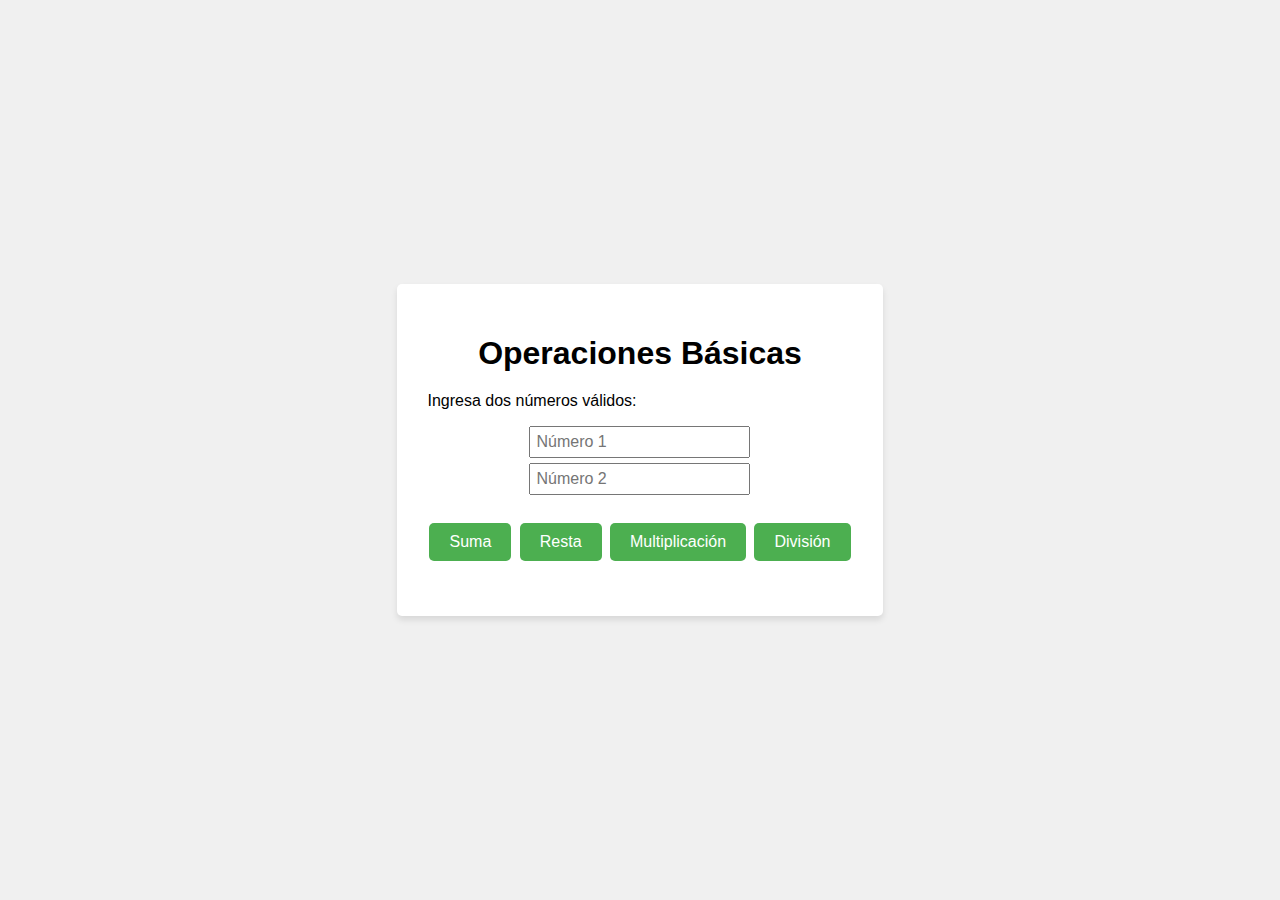
<file: Nueva carpeta/index.html>
<!DOCTYPE html>
<html lang="es">
	<head>
		<meta charset="UTF-8" />
		<meta name="viewport" content="width=device-width, initial-scale=1.0" />
		<link rel="stylesheet" href="css/style.css" />
		<title>Operaciones Básicas</title>
	</head>
	<body>
		<div class="container">
			<h1>Operaciones Básicas</h1>
			<p>Ingresa dos números válidos:</p>
			<input type="number" id="n1" placeholder="Número 1" />
			<input type="number" id="n2" placeholder="Número 2" />
			<br />
			<button onclick="op('+')">Suma</button>
			<button onclick="op('-')">Resta</button>
			<button onclick="op('*')">Multiplicación</button>
			<button onclick="op('/')">División</button>
			<p id="r"></p>
		</div>

		<script>
			function op(operacion) {
				const num1 = parseFloat(document.getElementById("n1").value);
				const num2 = parseFloat(document.getElementById("n2").value);
				let resultado;

				if (operacion === "/" && num2 === 0) {
					alert("No se puede dividir por cero.");
					return;
				}

				switch (operacion) {
					case "+":
						resultado = num1 + num2;
						break;
					case "-":
						resultado = num1 - num2;
						break;
					case "*":
						resultado = num1 * num2;
						break;
					case "/":
						resultado = num1 / num2;
						break;
					default:
						alert("Operación no válida.");
						return;
				}

				document.getElementById("r").innerHTML = "Resultado: " + resultado;
			}
		</script>
	</body>
</html>
</file>
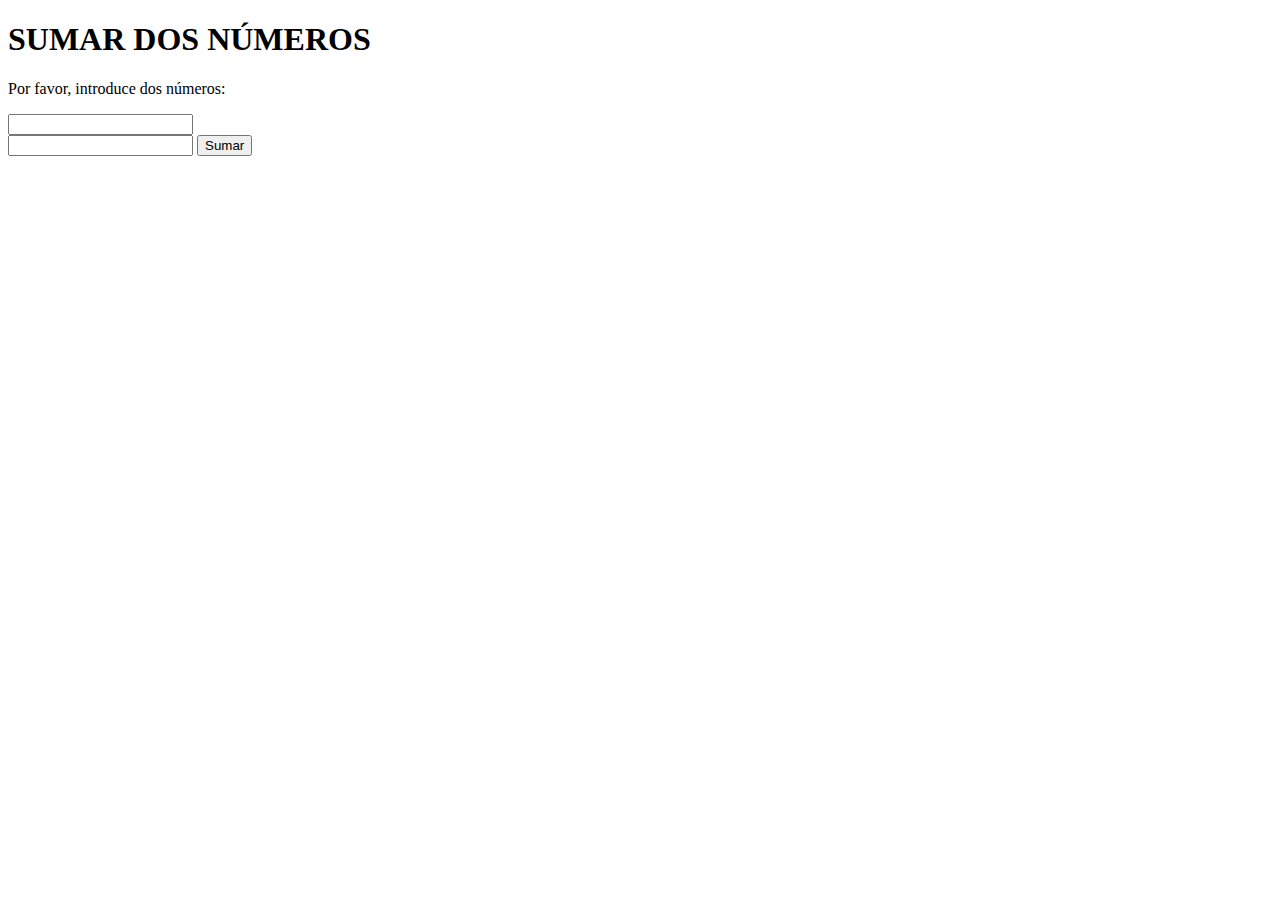
<file: Nueva carpeta/index2.html>
<!DOCTYPE html>
<html>
	<body>
		<h1>SUMAR DOS NÚMEROS</h1>
		<p>Por favor, introduce dos números:</p>
		<input id="num1" /><br />
		<input id="num2" />
		<button type="button" onclick="myFunction()">Sumar</button>
		<p id="sumando"></p>
		<script>
			function myFunction() {
				var х, у, suma, text;
				x = document.getElementById("num1").value;
				y = document.getElementById("num2").value;
				if (isNaN(x) || isNaN(y)) {
					text = "Es necesarios introducir dos números válidos";
				} else {
					suma = parseInt(x) + parseInt(y);
					text = suma;
				}
				document.getElementById("sumando").innerHTML = text;
			}
		</script>
	</body>
</html>
</file>
<file: Nueva carpeta/css/style.css>
body {
    font-family: Arial, sans-serif;
    background-color: #f0f0f0;
    display: flex;
    justify-content: center;
    align-items: center;
    height: 100vh;
    margin: 0;
}
.container {
    background-color: white;
    border-radius: 5px;
    padding: 30px;
    box-shadow: 0 4px 6px rgba(0, 0, 0, 0.1);
}
h1 {
    text-align: center;
    margin-bottom: 20px;
}
input {
    display: block;
    margin: 5px auto;
    padding: 5px;
    font-size: 16px;
}
button {
    background-color: #4CAF50;
    border: none;
    color: white;
    padding: 10px 20px;
    text-align: center;
    text-decoration: none;
    display: inline-block;
    font-size: 16px;
    margin: 5px 2px;
    cursor: pointer;
    border-radius: 5px;
}
#r {
    font-weight: bold;
    text-align: center;
    margin-top: 20px;
}

/* Path: css\style.css */
</file>
